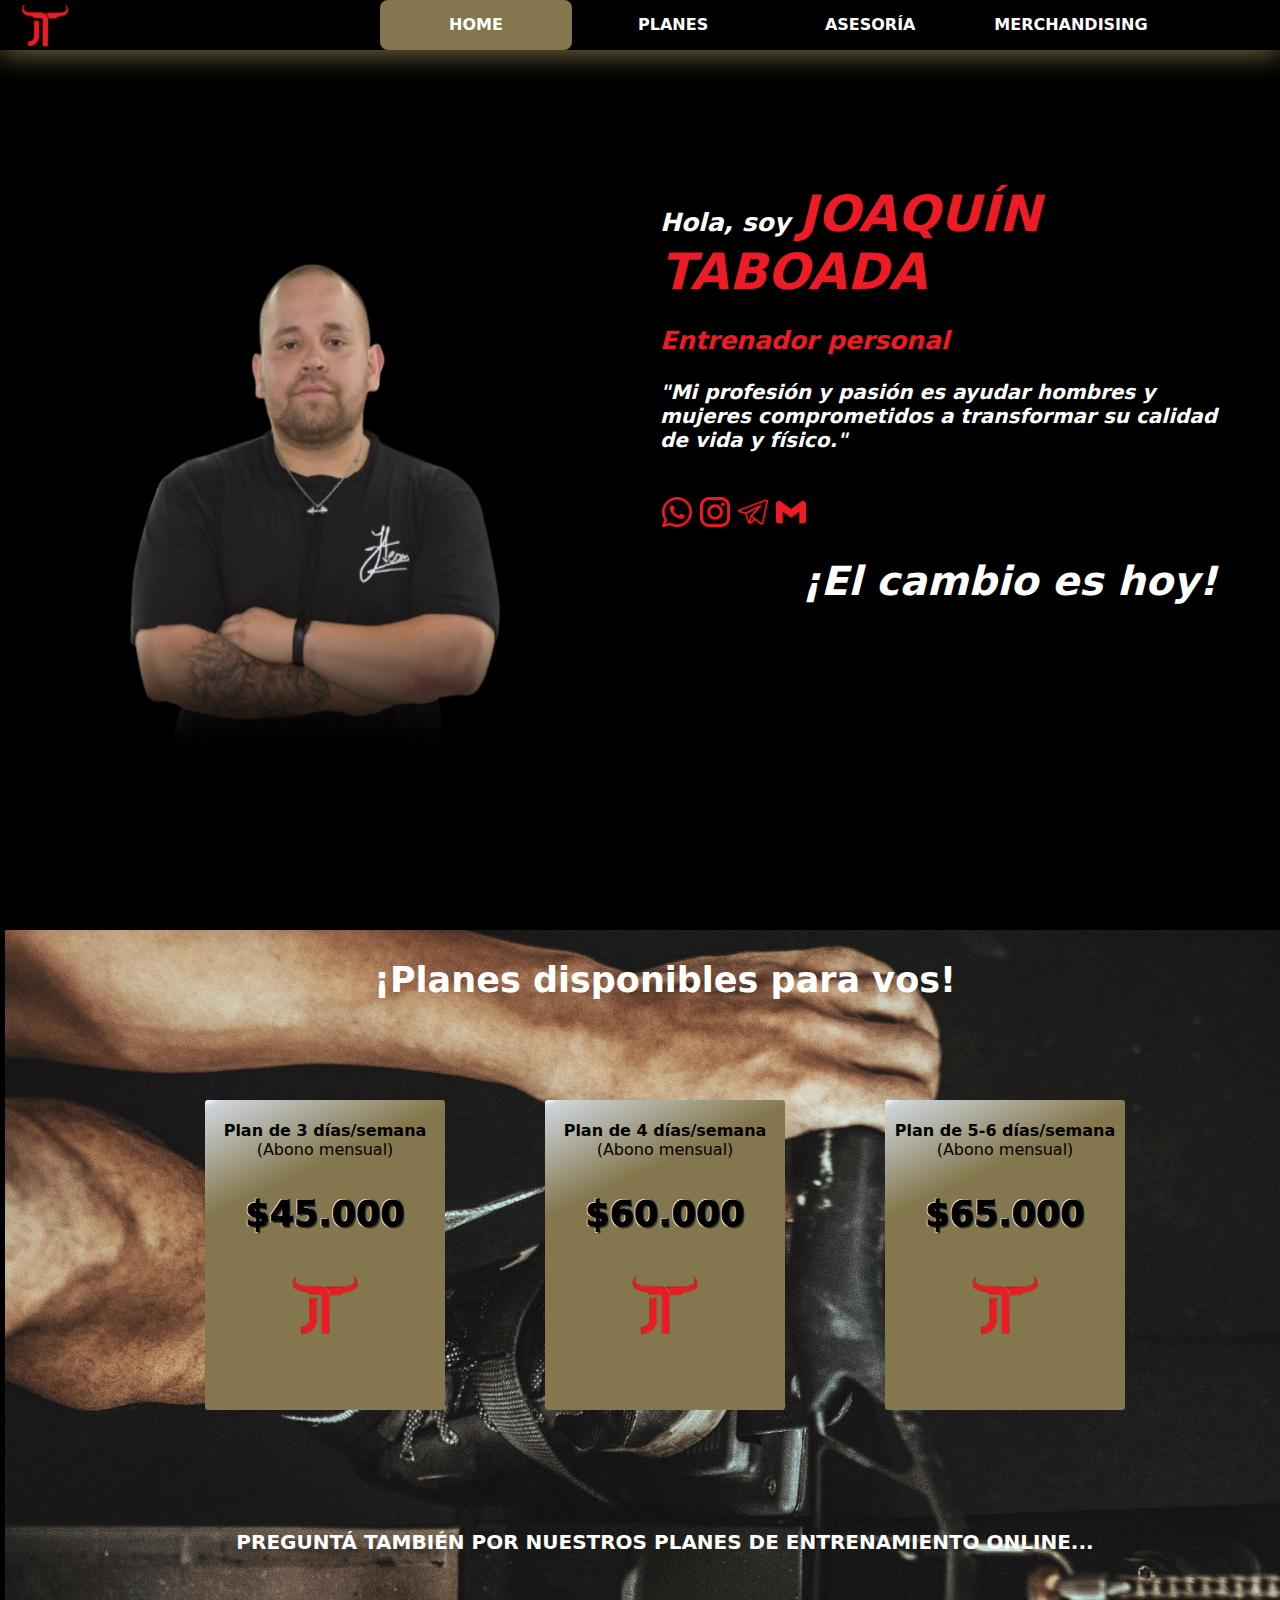
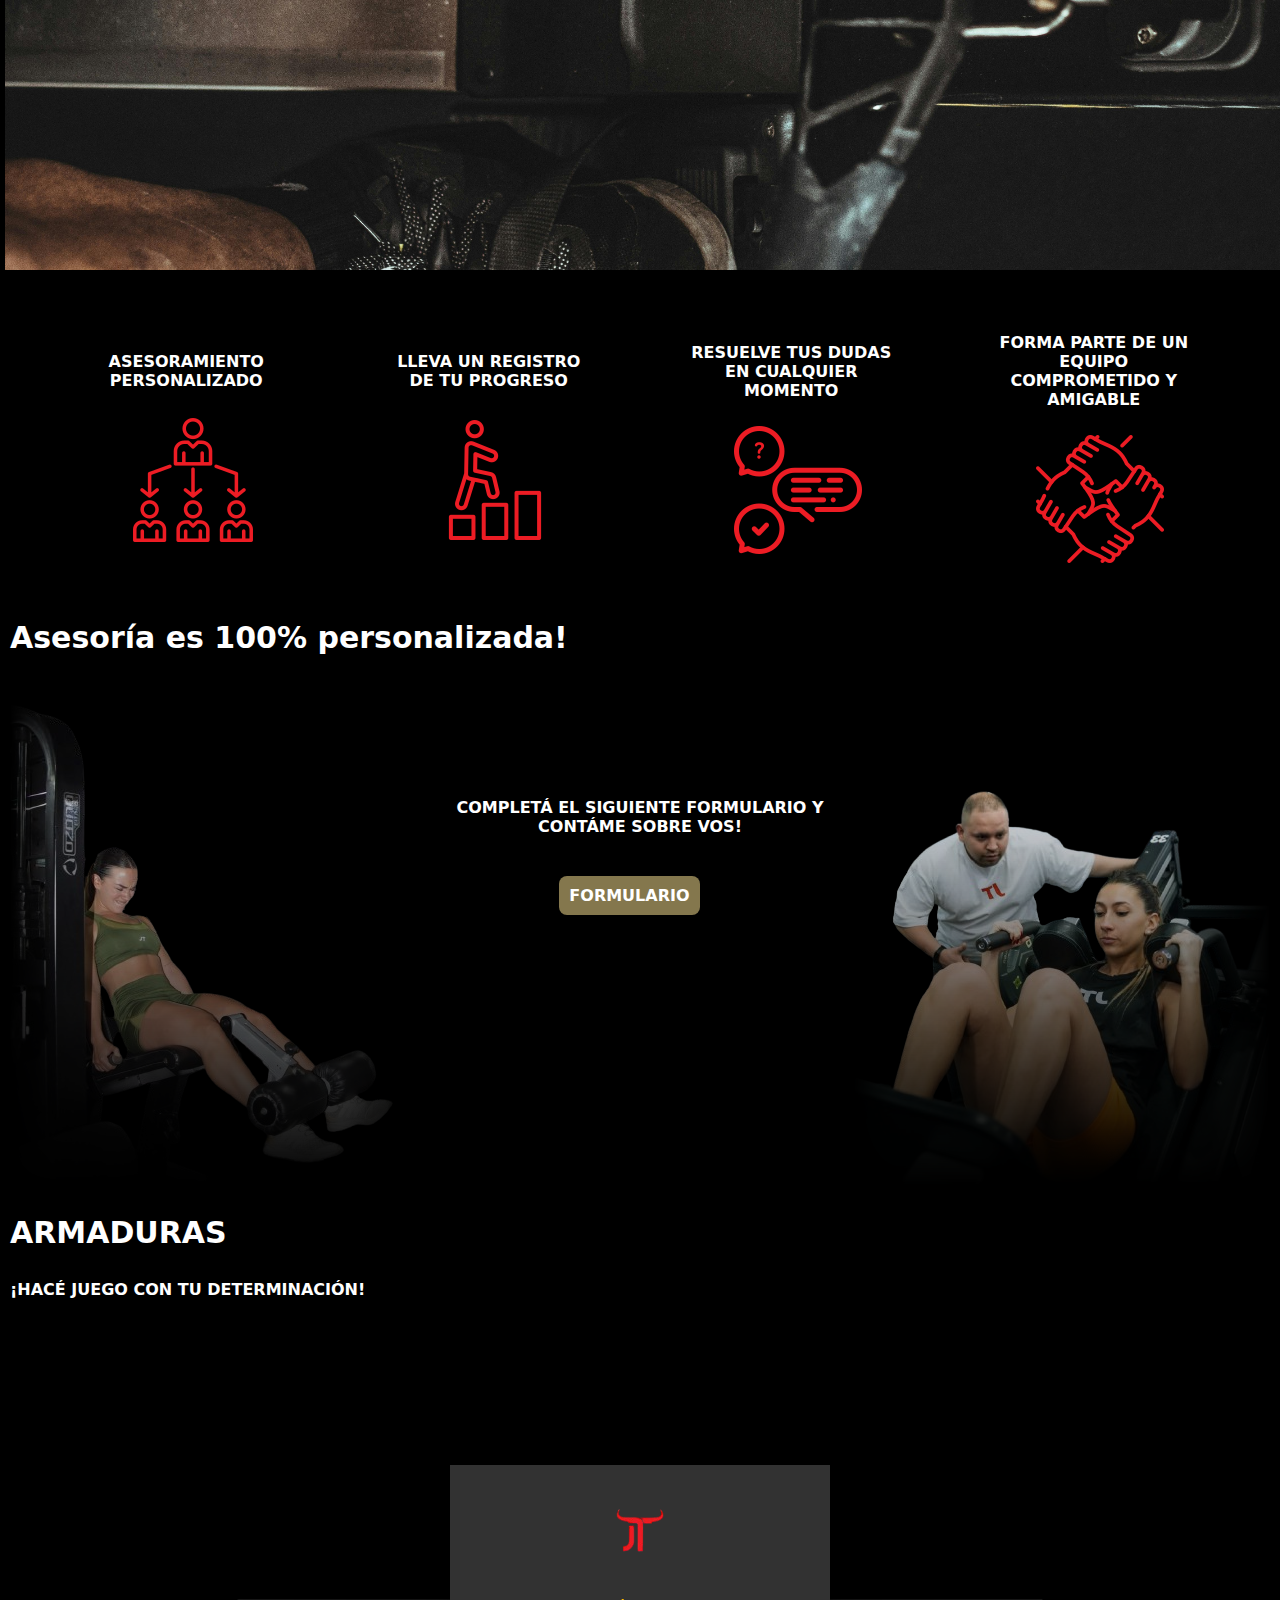
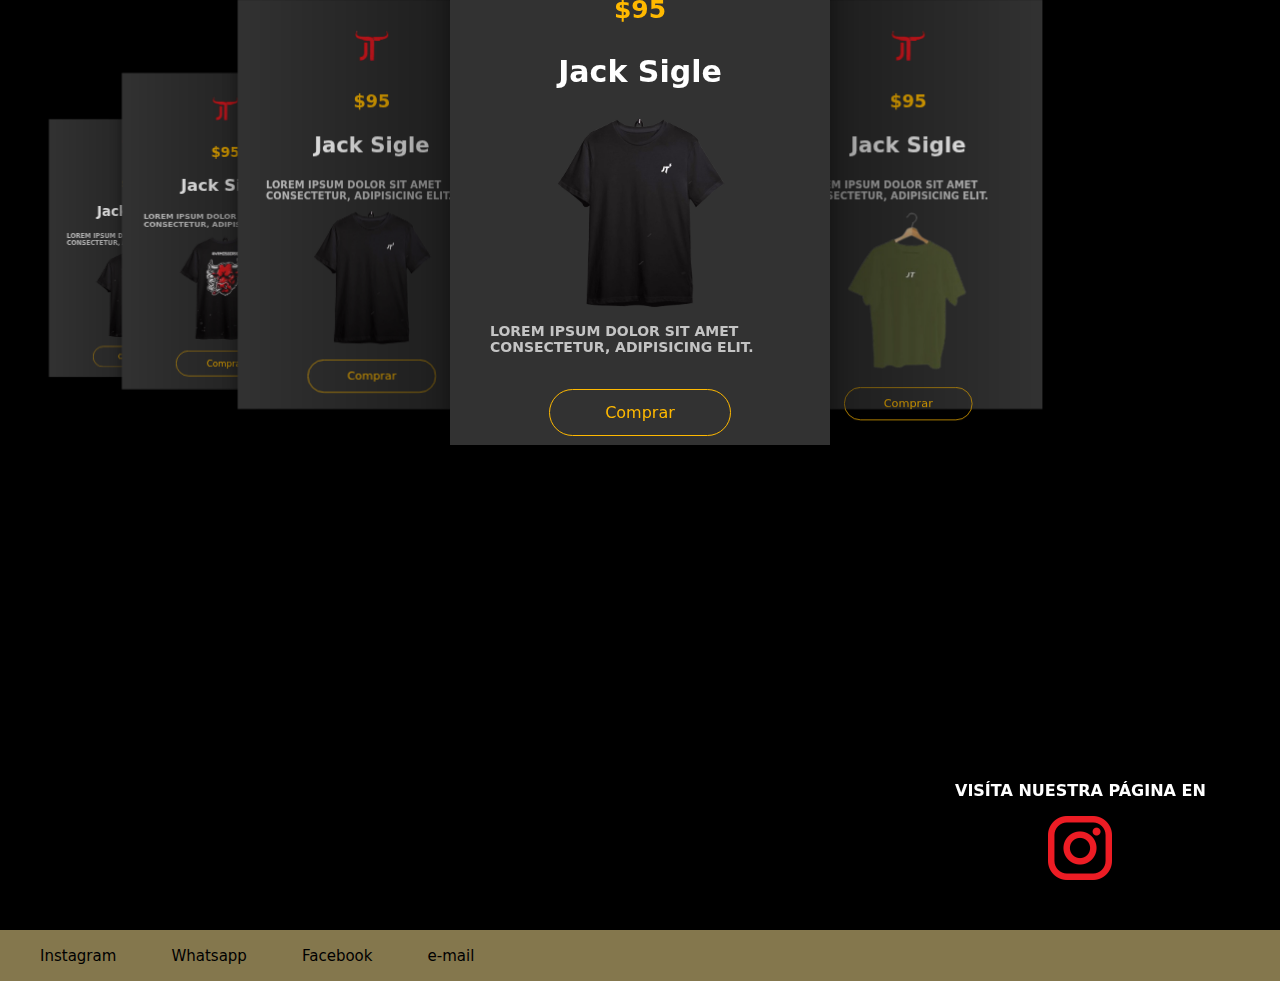
<file: index.html>
<html lang="en">
<head>
    <meta charset="UTF-8">
    <meta name="viewport" content="width=device-width, initial-scale=1.0">
    <title>JT Personal Trainer</title>
    <link rel="stylesheet" href="https://cdnjs.cloudflare.com/ajax/libs/font-awesome/6.6.0/css/all.min.css" integrity="sha512-Kc323vGBEqzTmouAECnVceyQqyqdsSiqLQISBL29aUW4U/M7pSPA/gEUZQqv1cwx4OnYxTxve5UMg5GT6L4JJg==" crossorigin="anonymous" referrerpolicy="no-referrer" />
    <link rel="stylesheet" href="https://cdn.jsdelivr.net/npm/swiper@11/swiper-bundle.min.css"/>

    <link rel="icon" href="./img/JT_logo_red_64x64-removebg-preview.png">
    <link rel="stylesheet" href="style.css">
</head>

<body>
    <header class="header">
        <nav class="navbar">
            <div class="navdiv">
                <div class="logo">
                    <img src="./img/JT_logo_red_64x64-removebg-preview.png" alt="">
                </div>
                <nav>
                    <a href="#saludoSection">Home</a>
                    <a href="#planesSection">Planes</a>
                    <a href="#asesoriaSection">Asesoría</a>
                    <a href="#merchSection">Merchandising</a>
                    <div class="animation start-home"></div>
                </nav>
            </div>
        </nav>
    </header>
    <!-- <h1>logo de JT</h1> -->
        <div class="saludo" id="saludoSection">
            <div class="img_saludo">
                <img id="JT_perfil"src="./img/joacoPerfil.png" alt="">
            </div>
            <div class="texto_saludo">
                <p>Hola, soy <span id="JT_name">Joaquín Taboada</span></p>
                <p id="entrenador">Entrenador personal</p>
                <p> <span id="pasion">"Mi profesión y pasión es ayudar hombres y mujeres comprometidos a transformar su calidad de vida y físico."</span></p><br>
                <div class="redes">
                    <a target="_blank" href="https://api.whatsapp.com/send?phone=91139260142&text=Hola JT!"><img src="./img/socialIcons/whatsapp-red.png" alt="Whatsapp"></a>
                    <a target="_blank" href="https://www.instagram.com/joacotaboadafit/"><img src="./img/socialIcons/instagram-red.png" alt="Instagram"></a>
                    <a target="_blank" href=""><img src="./img/socialIcons/telegrama-red.png" alt="Telegram"></a>
                    <a target="_blank" href="mailto:joacoelcapo68@gmail.com"><img src="./img/socialIcons/gmail-red.png" alt="Gmail"></a>
                </div>
                <p><span id="JT_Strong">¡El cambio es hoy!</span></p>
            </div>
        </div>
        <!-- PLANES (tarjetas) -->
    <div class="planes" id="planesSection">
            <h3>¡Planes disponibles para vos!</h3>
        <div class="precios">
            <div class="card1 front">
                <p><span class="nombre_plan">Plan de 3 días/semana</span><br>(Abono mensual)</p>
                <p class="valor">$45.000</p>
                <img src="./img/JT_logo_red_64x64-removebg-preview.png" alt="">
            </div>
            <div class="card2">
                <p><span class="nombre_plan">Plan de 4 días/semana</span><br>(Abono mensual)</p>
                <p class="valor">$60.000</p>
                <img src="./img/JT_logo_red_64x64-removebg-preview.png" alt="">
            </div>
            <div class="card3">
                <p><span class="nombre_plan">Plan de 5-6 días/semana</span><br>(Abono mensual)</p>
                <p class="valor">$65.000</p>
                <img src="./img/JT_logo_red_64x64-removebg-preview.png" alt="">
            </div>
        </div>
        <p id="planOnline">Preguntá también por nuestros planes de entrenamiento Online...</p>
    </div>
        <!-- servicios -->
        <div class="beneficios">
            <div class="b1">
                <p>Asesoramiento personalizado</p>
            <img src="./img/asesoramiento 128px.png" alt="">
            </div>
            <div class="b2">
                <p>Lleva un registro de tu progreso</p>
            <img src="./img/progreso 128px.png" alt="">
            </div>
            <div class="b3">
                <p>Resuelve tus dudas en cualquier momento</p>
            <img src="./img/dudas 128px.png" alt="">
            </div>
            <div class="b4">
                <p>Forma parte de un equipo comprometido y amigable</p>
            <img src="./img/equipo 128px.png" alt="">
            </div>
        </div>

    <div class="formulario" id="asesoriaSection">
            <h3>Asesoría es 100% personalizada!</h3>
        <div class="imgbutton">
            <div class="training" id="img-left">
                <img src="./img/training (2).png" alt="">
            </div>
            <div class="formularioButton">
                <p>Completá el siguiente formulario y contáme sobre vos! </p>
                <a class="formJT" target="_blank" href="https://docs.google.com/forms/d/1rEBgzdkH8ptf-dn6_VEndT5QccsGUQwDeCd_AEmiln4/viewform?ts=66c8d62c&edit_requested=true">Formulario</a>
            </div>
            <div class="training" id="img-right">
                <img src="./img/training2-sinfondo-reverse.png" alt="">
            </div>
        </div>
    </div>
        <!-- MERCANCÍA -->
        <div class="merch" id="merchSection">
            <h3>ARMADURAS</h3>
            <p>¡Hacé juego con tu determinación!</p>
            <div class="swiper mySwiper">
                <div class="swiper-wrapper">

                    <div class="swiper-slide">
                        <div class="icons">
                            <i class="fa-solid fa-circle-arroW-left"></i>
                            <img src="./img/JT_logo_red_64x64-removebg-preview.png" alt="">
                            <i class="fa-regular fa-heart"></i>
                        </div>
                        <div class="product-content">
                            <div class="product-txt">
                                <span>$95</span>
                                <h3>Jack Sigle</h3>

                            </div>
                            <div class="product-img">
                                <img src="./img/remera1-sinfondo.png" alt="">
                                <p>Lorem ipsum dolor sit amet consectetur, adipisicing elit.</p>
                            </div>
                        </div>
                        <a href="#" class="btn-1">Comprar</a>
                    </div>

                    <!-- PRODUCTO 2 -->
                    <div class="swiper-slide">
                        <div class="icons">
                            <i class="fa-solid fa-circle-arroW-left"></i>
                            <img src="./img/JT_logo_red_64x64-removebg-preview.png" alt="">
                            <i class="fa-regular fa-heart"></i>
                        </div>
                        <div class="product-content">
                            <div class="product-txt">
                                <span>$95</span>
                                <h3>Jack Sigle</h3>
                                <p>Lorem ipsum dolor sit amet consectetur, adipisicing elit.</p>
                            </div>
                            <div class="product-img">
                                <img src="./img/remera2.png" alt="">
                            </div>
                        </div>
                        <a href="#" class="btn-1">Comprar</a>
                    </div>

                    <!-- PRODUCTO 3 -->
                    <div class="swiper-slide">
                        <div class="icons">
                            <i class="fa-solid fa-circle-arroW-left"></i>
                            <img src="./img/JT_logo_red_64x64-removebg-preview.png" alt="">
                            <i class="fa-regular fa-heart"></i>
                        </div>
                        <div class="product-content">
                            <div class="product-txt">
                                <span>$95</span>
                                <h3>Jack Sigle</h3>
                                <p>Lorem ipsum dolor sit amet consectetur, adipisicing elit.</p>
                            </div>
                            <div class="product-img">
                                <img src="./img/remera3.png" alt="">
                            </div>
                        </div>
                        <a href="#" class="btn-1">Comprar</a>
                    </div>

                    <!-- PRODUCTO 4 -->
                    <div class="swiper-slide">
                        <div class="icons">
                            <i class="fa-solid fa-circle-arroW-left"></i>
                            <img src="./img/JT_logo_red_64x64-removebg-preview.png" alt="">
                            <i class="fa-regular fa-heart"></i>
                        </div>
                        <div class="product-content">
                            <div class="product-txt">
                                <span>$95</span>
                                <h3>Jack Sigle</h3>
                                <p>Lorem ipsum dolor sit amet consectetur, adipisicing elit.</p>
                            </div>
                            <div class="product-img">
                                <img src="./img/remera4.png" alt="">
                            </div>
                        </div>
                        <a href="#" class="btn-1">Comprar</a>
                    </div>

                    <!-- PRODUCTO 5 -->
                    <div class="swiper-slide">
                        <div class="icons">
                            <i class="fa-solid fa-circle-arroW-left"></i>
                            <img src="./img/JT_logo_red_64x64-removebg-preview.png" alt="">
                            <i class="fa-regular fa-heart"></i>
                        </div>
                        <div class="product-content">
                            <div class="product-txt">
                                <span>$95</span>
                                <h3>Jack Sigle</h3>
                                <p>Lorem ipsum dolor sit amet consectetur, adipisicing elit.</p>
                            </div>
                            <div class="product-img">
                                <img src="./img/remera1 (2).png" alt="">
                            </div>
                        </div>
                        <a href="#" class="btn-1">Comprar</a>
                    </div>
                </div>
                <div class="tiendaOnline">
                    <p>Visíta nuestra página en</p>
                    <a href="https://www.instagram.com/jt.indumentaria.gym/"><img src="./img/socialIcons/instagram-red.png" alt=""></a>
                </div>
            </div>
        </div>

        <!-- FOOTER & SOCIAL MEDIA -->
        <footer class="footer" id="redesSection">
            <ul>
                <li><a href="https://www.instagram.com/joacotaboadafit/">Instagram</a></li>
                <li><a href="#">Whatsapp</a></li>
                <li><a href="#">Facebook</a></li>
                <li><a href="#">e-mail</a></li>
            </ul>
        </footer>

    <script src="https://cdn.jsdelivr.net/npm/swiper@11/swiper-bundle.min.js"></script>  
    <script>
        var swiper = new Swiper(".mySwiper", {
            effect: "coverflow",
            grabCursor: true,
            centeredSlides:true,
            slidesPerView:"auto",
            loop: true,
            coverflowEffect:{
                depth:500,
                modifer:1,
                slideShadows:true,
                rotate:0,
                stretch:0
            }
        })
    </script>  
</body>
</html>
</file>
<file: style.css>
body{
    background-color: #000;
    margin:0;
    padding: 0;
    overflow-x: hidden;
    font-family: system-ui, -apple-system, BlinkMacSystemFont, 'Segoe UI', Roboto, Oxygen, Ubuntu, Cantarell, 'Open Sans', 'Helvetica Neue', sans-serif;
}

h1, h2, h3{
    color: #fff; /*#ed1c24*/
    /* font-size: 35px; */
    font-family: system-ui, -apple-system, BlinkMacSystemFont, 'Segoe UI', Roboto, Oxygen, Ubuntu, Cantarell, 'Open Sans', 'Helvetica Neue', sans-serif;
}

h3{
    font-size: 30px;
}
a{
    text-decoration: none;
}

.header{
    position: fixed;
    top: 0;
    background: #000;
    display: flex;
    z-index: 10;
}

.navbar{
    width: 100vw;
    height: 20%;
    display: flex;
    background-color: #000;
    box-shadow: 0 2px 30px 0 #84774d;
}

.navdiv{
    width: 100%;
    height: 100%;
    display: flex;
    align-items: center;
    margin:0 20px;
    justify-content: space-between;
    background-color: #000;

    .logo img{
        width: 50px;
        height: 50px;
    }

    nav{
        position: relative;
        background-color:#000;
        width: 100%;
        height: 100%;
        margin-left: 25%;
    }
}

nav a{
    color: #FFF;
    width: 146px;
    position: relative;
    display: inline-block;
    line-height: 50px;
    font-size: 1em;
    font-weight: bold;
    font-family: system-ui, -apple-system, BlinkMacSystemFont, 'Segoe UI', Roboto, Oxygen, Ubuntu, Cantarell, 'Open Sans', 'Helvetica Neue', sans-serif;
    padding: 0 23px;
    z-index: 1;
    text-align: center;
    text-transform: uppercase;
}
nav .animation{
    position: absolute;
    height: 100%;
    top: 0;
    z-index: 0;
    background: #84774d;
    width: 100px;
    border-radius: 8px;
    transition: all .5s ease 0s;

}
a:nthchild(1){
    width: 100px;
}
nav .start-home,a:nth-child(1):hover~.animation{
    width: 192px;
    left: 0;
}
a:nthchild(2){
    width: 100%;
    left: 0;
}
nav .start-planes,a:nth-child(2):hover~.animation{
    width: 192px;
    left: 192px;
}
a:nthchild(3){
    width: 100px;
}
nav .start-merchandising,a:nth-child(3):hover~.animation{
    width: 192px;
    left: 384px;
}
a:nthchild(4){
    width: 100px;
}
nav .start-about,a:nth-child(4):hover~.animation{
    width: 192px;
    left: 576px;
}

/*contenedor de saludo*/
.saludo{
    width: 100vw;
    height: 70vh;
    margin:150px 10px;
    background-color:#000;
    display: flex;
    flex-direction: row;
}

.img_saludo{
    width: 50vw;
    height: 100%;
    padding: 10px;
    background-color: #000;
}

#JT_perfil{
    width: 40vw;
    height: 65vh;
    margin-left: 10%;
    mask-image: linear-gradient(black 80%,transparent);
}

.texto_saludo{
    width: 50vw;
    height: 100%;
    padding: 10px;
    margin:0 50px;
    font-family: roboto;
    background-color: #000;

    p{
        text-align: left;
        align-content: center;
        font-size: 25px;
        padding: 0;
        display: block;
        color:#FFF;
        font-style: italic;
        font-family: system-ui, -apple-system, BlinkMacSystemFont, 'Segoe UI', Roboto, Oxygen, Ubuntu, Cantarell, 'Open Sans', 'Helvetica Neue', sans-serif;
        font-weight: bold;
    }

    #JT_name{
        font-size: 50px;
        color: #ED1C24;
        font-weight: bold;
        text-transform: uppercase;
    }

    #entrenador{
        color: #ed1c24;
    }

    #pasion{
        font-size: 20px;
    }
    #JT_Strong{
        font-size: 40px;
        margin-left: 25%;
    }
}

.redes{
    background-color: #000;
}

.redes img{
    width: 30px;
    height: 30px;
    padding: 2px;
}

/*contenedor de planes y precios*/
.planes{
    width: 100vw;
    height: 100vh;
    padding:20px;
    margin: 5px;
    font-family: system-ui, -apple-system, BlinkMacSystemFont, 'Segoe UI', Roboto, Oxygen, Ubuntu, Cantarell, 'Open Sans', 'Helvetica Neue', sans-serif;
    background-color:#000;
    flex-direction: row;
    text-align: center;
    background-image: url(./img/remo.jpg);
    background-repeat: no-repeat;
    background-size: cover;
    background-position: center;
}

.planes h3{
    font-weight: bold;
    font-size: 35px;
    margin: 10px 0;
}

#planOnline{
    color: #FFF;
    padding: 10px;
    font-weight: bold;
    text-align: center;
    font-family: system-ui, -apple-system, BlinkMacSystemFont, 'Segoe UI', Roboto, Oxygen, Ubuntu, Cantarell, 'Open Sans', 'Helvetica Neue', sans-serif;
    font-size: 20px;
    text-transform: uppercase;
    margin-bottom: 20px;
}

.precios{
    display: flex;
    flex-direction: row;
    justify-content: center;
    padding:90px;
    gap:100px;
}

.card1, .card2, .card3{
    position: reltive;
    width: 230px;
    height: 300px;
    border-radius: 3px;
    background: #84774d;
    background-image: linear-gradient(335deg, #84774d 72%, #ced4da 98%, #FFF 100%);
    padding: 5px;

    img{
        width: 70px;
        height: 70px;
        border-radius: 30%;
    }

}


.nombre_plan{
    color: #000;
    font-size: 16px;
    font-weight: bold;
    text-align: center;
}

.valor{
    color: #000;
    font-size: 35px;
    font-weight: bold;
    text-align: center;
    -webkit-text-stroke: 1px black;
    text-shadow:
        1.5px 1.5px 0 #3e3822,
        -1px -1px 0 #ffffff,  
         1px -1px 0 #3e3822,
        -1px 1px 0 #ffffff,
          1px 1px 0 #ffffff;
}


/*Servicio*/
.beneficios{
    display: flex;
    justify-content: space-between;
    align-content: center;
    margin: 10px 35px;

    p{
        color: #FFF;
        padding: 10px;
        font-weight: bold;
        text-align: center;
        font-family: system-ui, -apple-system, BlinkMacSystemFont, 'Segoe UI', Roboto, Oxygen, Ubuntu, Cantarell, 'Open Sans', 'Helvetica Neue', sans-serif;
        font-size: bold;
        text-transform: uppercase;
    }
}

.b1, .b2, .b3, .b4{
    padding: 5px;
    align-content: center;
    margin: 0 auto;
    width: 230px;
    height: 300px;

    img{
        margin:0 25%;
    }
}

.formulario{
    padding:0 10px;
    background-color: #000;
}

.imgbutton{
    display: flex;
}

.formularioButton{
    padding:1%;
    background-color: #000;
    display: block;

    a{
        margin: 5% 30%;
    }
}

.formulario p{
    color: #FFF;
    font-weight: bold;
    text-align: left;
    font-family: system-ui, -apple-system, BlinkMacSystemFont, 'Segoe UI', Roboto, Oxygen, Ubuntu, Cantarell, 'Open Sans', 'Helvetica Neue', sans-serif;
    font-size: bold;
    text-transform: uppercase;
    text-align: center;
    margin-bottom: 50px;
    margin-top: 100px;
}

.formJT{
    background-color: #84774d;
    border-radius: 8px;
    padding:10px;
}

.formulario a{
    text-decoration: none;
    color: #FFF;
    font-weight: bold;
    text-transform: uppercase;
}

.training {
    width: 100%;
    height: 100%;
    /* Difumina en la parte inferior y en el margen derecho */
    mask-image: linear-gradient(black 10%, transparent), /* Difuminado hacia abajo */
                linear-gradient(to right, black 80%, transparent), /* Difuminado hacia la derecha */
                linear-gradient(to left, black 90%, transparent);
    mask-composite: intersect;
}

#img-left{
    width: 33%;
    height: 50%;
}

#img-right{
    width: 33%;
    height: 50%;
}
/*MERCANCÍA*/
.merch{
    padding:0 10px;
    background-color: #000;

    p{
        color: #FFF;
        font-weight: bold;
        text-align: left;
        font-family: system-ui, -apple-system, BlinkMacSystemFont, 'Segoe UI', Roboto, Oxygen, Ubuntu, Cantarell, 'Open Sans', 'Helvetica Neue', sans-serif;
        font-size: bold;
        text-transform: uppercase;
    }
}

.swiper-grapper{
    display: flex;
}

.swiper{
    width:100%;
    padding:150px 0 50px 0;
}

.swiper-slide{
    width:300px;
    height: 500px;
    background-color: #323232;
    box-shadow: 0 0 20px rgba(0, 0, 0, 0.4);
    padding:40px;
    text-align:center;
}

.icons{
    display: flex;
    justify-content: space-between;
    align-items:center;
    margin-bottom:40px;
}

.icons i{
    font-size:20px;
    color: #ffb900;
}

.icons img{
    width: 50px;
}

.product-content{
    /* display:flex; */
    justify-content:sapce-betweeen;
}

.product-txt{
    flex-basis: 50%;
    text-align: center;
}

.product-txt span{
    font-size: 25px;
    color: #ffb900;
    font-weight: bold;
}

.product.txt h3{
    font-size: 20px;
    color: #FFFFFF;
    text-transform: uppercase;
}

.product-txt p{
    font-size: 14px;
    color: #C4C4C4;
    text-align: left;
}

.product-img{
    flex-basis: 50%;
    text-align: center;
}

.product-img img{
    width:170px;

}

.product-img p{
    font-size: 14px;
    color: #C4C4C4;
    text-align: left;
}

.btn-1{
    display: inline-block;
    padding: 13px 55px;
    border: 1px solid #FFB900;
    border-radius: 25px;
    color: #FFB900;
    margin-top: 20px;
}

.tiendaOnline{

    display: inline-block;
    margin-left: 75%;
    text-align: center;
}
/* testimonios */
.footer {
    width: 100%;
    background: #84774d;
    display: flex;
    text-align: right;
}

.footer li {
    list-style: none;
    display: inline-block;
}

.footer li a {
    color: #000;
    font-size: 15px;
    margin-right: 50px;
}

/*testimonios*/
.testimonios{
    padding: 30px;
}
.footer{
    width: 100%;
    background: #84774d;
    display: flex;
    text-align: right;

    li{
        list-style: none;
        display: inline-block;
    }

    li a {
        color: #000;
        font-size: 15px;
        margin-right: 50px;
    }
}
</file>
